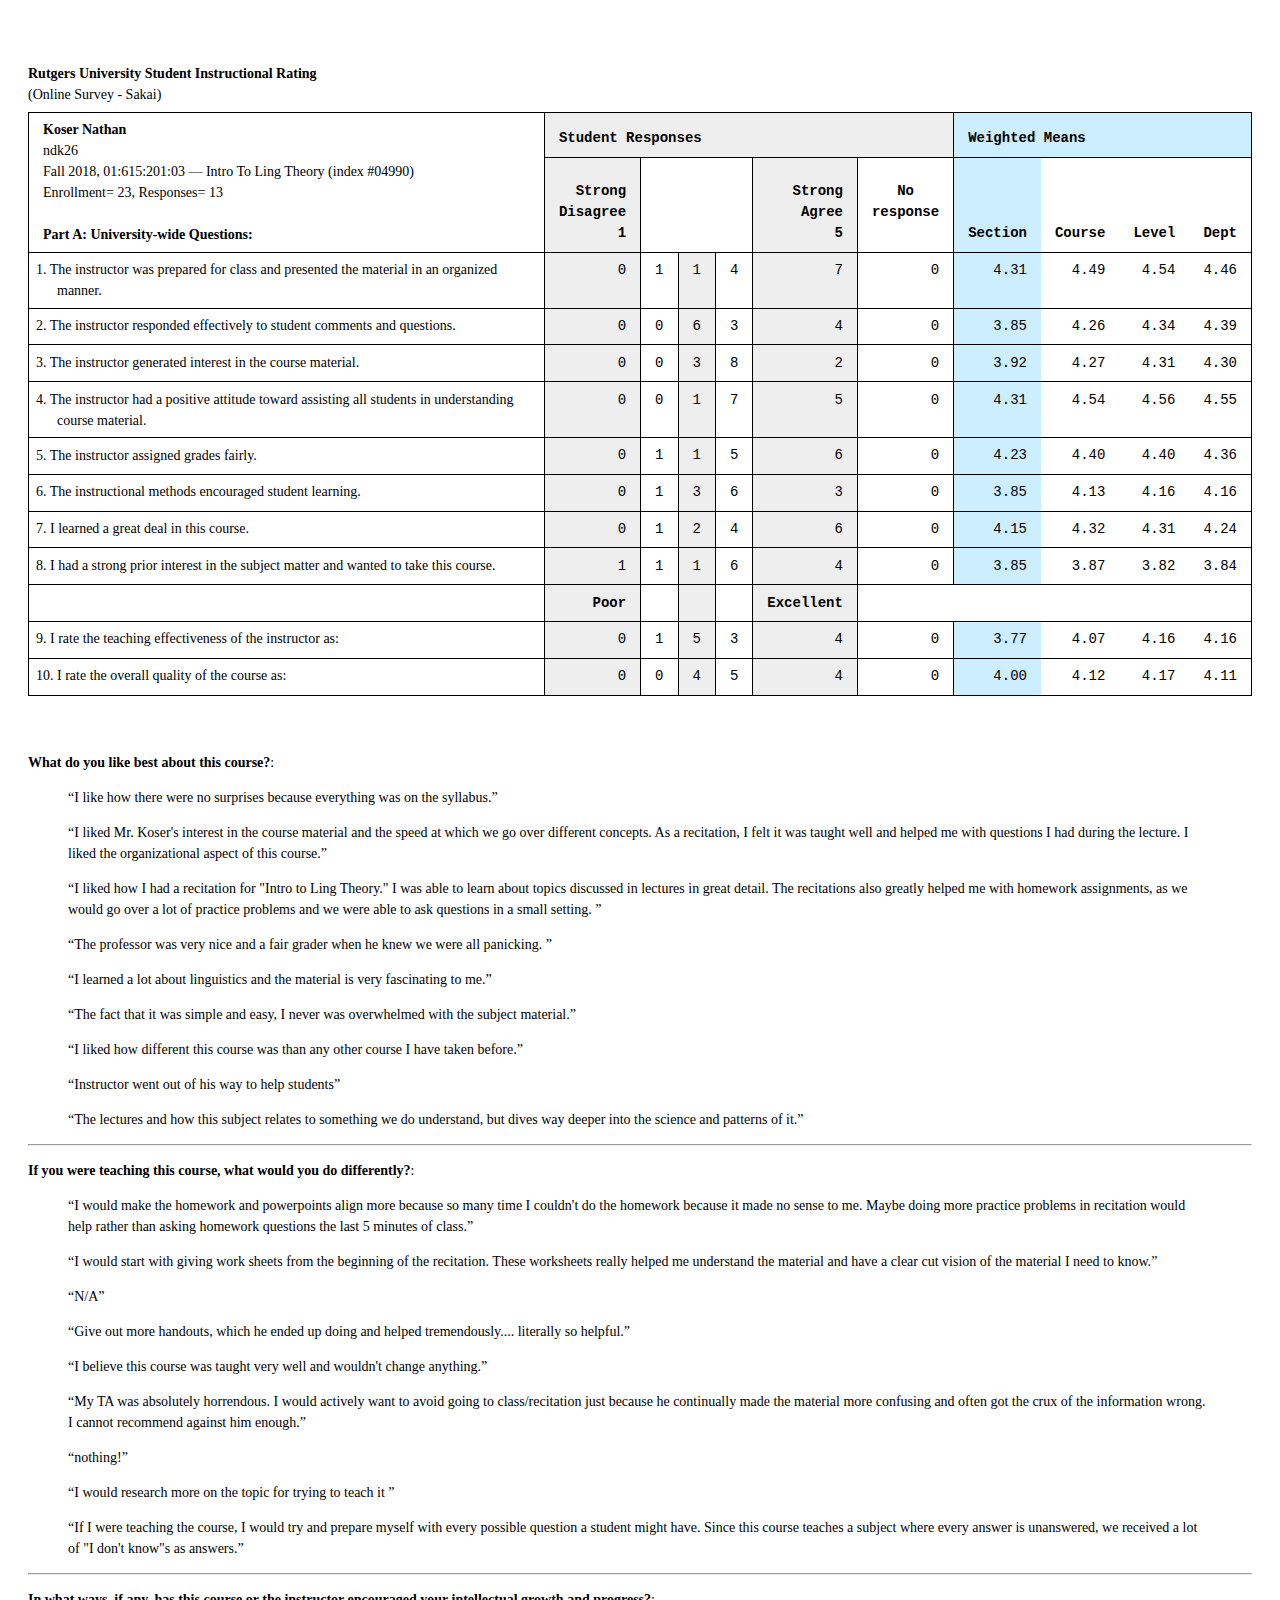
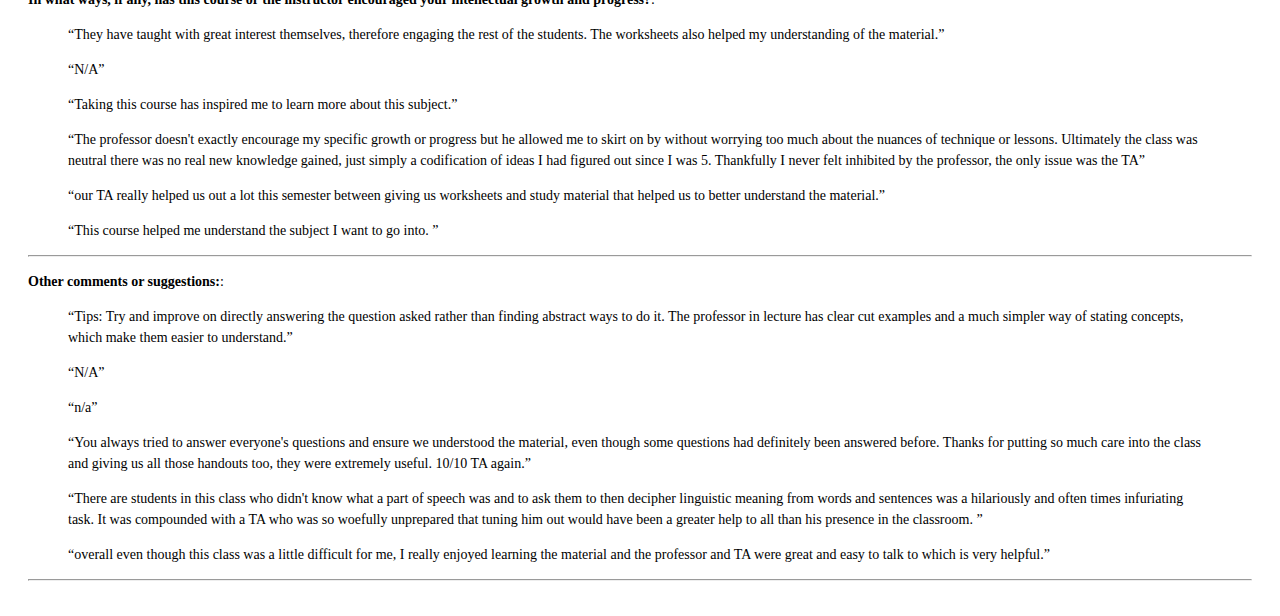
<file: files/f18survey.html>
<!DOCTYPE html>
<html lang="en">
<head>
	<!-- netid=ndk26 -->
	<meta http-equiv="content-type" content="text/html; charset=utf-8">
	<title>Student Instructional Rating Survey, Fall 2018 - Koser Nathan - ndk26</title>
	<style type='text/css' media="all">
		.onepage {  
			page-break-inside: avoid; 
			padding: 1em 2em; }
		.anotherpage { padding: 2em; }
		.error { color: red; font-weight: bold; }
		html, body {
			margin: 0;
			padding: 0; }
		html {
			font-family: Verdana;
			font-size: 14px;
			line-height: 150%; }	
		.noprint { 
			font-size: 12px;
			line-height: 150%;
			background: #ccc;
			margin: 0;
			padding: 1em;
			position: fixed;
			top: 0px;
			left: 0px;
			right: 0px;
			height: 11em;
			z-index: 100; }
		.hidden { display: none; }
		table {
			vertical-align: top;
			text-align: left;
			border: solid 1px black;
			border-collapse: collapse; }
		th { vertical-align: bottom; }
		tr { vertical-align: top; }
		colgroup {
			border-left: 1px solid black;
			border-right: 1px solid black; }
		colgroup.distribution { width: 30px; }
		colgroup.statistics { width: 55px; }
		.mSection { background: #cef; }
		.stats {
			border: 0;
			border-bottom: 1px solid black; }
		caption {
			text-align: left;
			padding-bottom: .5em;
			vertical-align: top; }
		.mono {
			font-family: "Courier New", Courier, monospace;
			text-align: right; }
		td.qText{	
			text-indent: -1.5em;
			padding-left: 2em;
			text-align: left; }
		th.side { vertical-align: top; } 
		.median { background: #FFFFE4; } 
		.deviation { background: #E4FFFF;} 
		col.odd, col.even {	border-left: solid black 1px; }
		col.odd { background: #eee; }
		td, th {
			padding: 1ex 1em;
			border: 1px solid black; }
		tr:hover {
			border-bottom: solid black 2px;
			background: #fffff0; }
		tr:hover .mQuestion {
			font-weight: bold;
			color: #cc0000;
			background: #ffffd0; }
	</style>	
	<style type="text/css" media="print">
		body {
			font-family: Times, "Times New Roman", serif;
			font-size: 8pt; 
			line-height: 150%; }	
		.noprint { display: none; visibility: hidden; }
		.anotherpage { page-break-before: always; }
		.smallText { font-size: 90%; }
		td.stats { font-size: 100%; }
		td.qText { font-size: 100%; }
		.mQuestion { font-weight: bold; }
	</style>
        
	 </head>
<body id='theBody'>
<div class="hidden"><strong>Please download this file before viewing.</strong> If you see this message, the file is <em>not</em> displaying properly, and must be downloaded first.</div><div id='d1534' class='onepage'><p id="s049901534"> &nbsp;</p>
 <table id='t049901534'>
  <caption><strong>Rutgers University Student Instructional Rating</strong> <br>  (Online Survey - Sakai) <br>
     </caption>
  <colgroup span="1" class="questions"></colgroup>
    <colgroup  class="distribution" >
  	<col  class="odd">
    <col  class="even">
    <col  class="odd">
    <col  class="even">
    <col  class="odd">
    <col  class="even">
  </colgroup>

  <colgroup class="statistics" >
  	<col class='mSection'>
  	<col class='mCourse '>
  	<col class='mLevel'>
  	<col class='mDept'>
  </colgroup>
  <thead>
   <tr>
   		<td rowspan='2'><strong>  Koser Nathan    </strong> <br>ndk26 <br> Fall  2018,  01:615:201:03   &mdash; Intro To Ling Theory (index #04990)    <br>
       Enrollment=  23,  Responses= 13   
       <br> <br> <strong>Part A: University-wide Questions:</strong> </td>
   		<th colspan='6' class='mono'  style='text-align: left'>Student Responses
   		
   		<th colspan='4' class='mono' style='text-align: left'>Weighted Means
   		
   </tr>
      <tr>
   
    <th scope="col" class="mono text">Strong<br>Disagree<br>1</th>
    <th scope="col" colspan="3" class='text'></th>
    <th scope="col" class="mono text" >Strong<br>Agree<br>5</th>
    <th scope="col" class="mono" style='text-align: center'>No response<br>&nbsp;</th>
    <th scope="col" class="mono stats">Section</th>
    <th scope="col" class="mono stats  ">Course</th>
    <th scope="col" class="mono stats">Level</th>
    <th scope="col" class="mono stats">Dept</th>

  </tr>
  </thead>
   <tbody> 
		 <tr onclick=''>
		 	<td  class='qText' >1. The instructor was prepared for class and presented the material in an organized manner.</td>
			
			
			<td  class="mono one text ">0</td>
			<td  class="mono two text ">1</td>
			<td  class="mono three text ">1</td>
			<td  class="mono four text ">4</td>
			<td  class="mono five text ">7</td>
			
			<td  class="mono blank">0</td>
			<td  class="mono stats mQuestion">4.31</td>
			<td  class="mono stats  ">4.49</td>
			<td  class="mono stats ">4.54</td>
			<td  class="mono stats mQuestion">4.46</td>
			
  		</tr>		 <tr onclick=''>
		 	<td  class='qText' >2. The instructor responded effectively to student comments and questions.</td>
			
			
			<td  class="mono one text ">0</td>
			<td  class="mono two text ">0</td>
			<td  class="mono three text ">6</td>
			<td  class="mono four text ">3</td>
			<td  class="mono five text ">4</td>
			
			<td  class="mono blank">0</td>
			<td  class="mono stats mQuestion">3.85</td>
			<td  class="mono stats  ">4.26</td>
			<td  class="mono stats ">4.34</td>
			<td  class="mono stats mQuestion">4.39</td>
			
  		</tr>		 <tr onclick=''>
		 	<td  class='qText' >3. The instructor generated interest in the course material.</td>
			
			
			<td  class="mono one text ">0</td>
			<td  class="mono two text ">0</td>
			<td  class="mono three text ">3</td>
			<td  class="mono four text ">8</td>
			<td  class="mono five text ">2</td>
			
			<td  class="mono blank">0</td>
			<td  class="mono stats mQuestion">3.92</td>
			<td  class="mono stats  ">4.27</td>
			<td  class="mono stats ">4.31</td>
			<td  class="mono stats mQuestion">4.30</td>
			
  		</tr>		 <tr onclick=''>
		 	<td  class='qText' >4. The instructor had a positive attitude toward assisting all students in understanding course material.</td>
			
			
			<td  class="mono one text ">0</td>
			<td  class="mono two text ">0</td>
			<td  class="mono three text ">1</td>
			<td  class="mono four text ">7</td>
			<td  class="mono five text ">5</td>
			
			<td  class="mono blank">0</td>
			<td  class="mono stats mQuestion">4.31</td>
			<td  class="mono stats  ">4.54</td>
			<td  class="mono stats ">4.56</td>
			<td  class="mono stats mQuestion">4.55</td>
			
  		</tr>		 <tr onclick=''>
		 	<td  class='qText' >5. The instructor assigned grades fairly.</td>
			
			
			<td  class="mono one text ">0</td>
			<td  class="mono two text ">1</td>
			<td  class="mono three text ">1</td>
			<td  class="mono four text ">5</td>
			<td  class="mono five text ">6</td>
			
			<td  class="mono blank">0</td>
			<td  class="mono stats mQuestion">4.23</td>
			<td  class="mono stats  ">4.40</td>
			<td  class="mono stats ">4.40</td>
			<td  class="mono stats mQuestion">4.36</td>
			
  		</tr>		 <tr onclick=''>
		 	<td  class='qText' >6. The instructional methods encouraged student learning.</td>
			
			
			<td  class="mono one text ">0</td>
			<td  class="mono two text ">1</td>
			<td  class="mono three text ">3</td>
			<td  class="mono four text ">6</td>
			<td  class="mono five text ">3</td>
			
			<td  class="mono blank">0</td>
			<td  class="mono stats mQuestion">3.85</td>
			<td  class="mono stats  ">4.13</td>
			<td  class="mono stats ">4.16</td>
			<td  class="mono stats mQuestion">4.16</td>
			
  		</tr>		 <tr onclick=''>
		 	<td  class='qText' >7. I learned a great deal in this course.</td>
			
			
			<td  class="mono one text ">0</td>
			<td  class="mono two text ">1</td>
			<td  class="mono three text ">2</td>
			<td  class="mono four text ">4</td>
			<td  class="mono five text ">6</td>
			
			<td  class="mono blank">0</td>
			<td  class="mono stats mQuestion">4.15</td>
			<td  class="mono stats  ">4.32</td>
			<td  class="mono stats ">4.31</td>
			<td  class="mono stats mQuestion">4.24</td>
			
  		</tr>		 <tr onclick=''>
		 	<td  class='qText' >8. I had a strong prior interest in the subject matter and wanted to take this course.</td>
			
			
			<td  class="mono one text ">1</td>
			<td  class="mono two text ">1</td>
			<td  class="mono three text ">1</td>
			<td  class="mono four text ">6</td>
			<td  class="mono five text ">4</td>
			
			<td  class="mono blank">0</td>
			<td  class="mono stats mQuestion">3.85</td>
			<td  class="mono stats  ">3.87</td>
			<td  class="mono stats ">3.82</td>
			<td  class="mono stats mQuestion">3.84</td>
			
  		</tr><tr><td>&nbsp;<th scope='col' class='mono text'>Poor<th scope='col' class='mono text'><th scope='col' class='mono text'><th scope='col' class='mono text'><th scope='col' class='mono text'>Excellent<td colspan='5'>&nbsp;</tr>		 <tr onclick=''>
		 	<td  class='qText' >9. I rate the teaching effectiveness of the instructor as:</td>
			
			
			<td  class="mono one text ">0</td>
			<td  class="mono two text ">1</td>
			<td  class="mono three text ">5</td>
			<td  class="mono four text ">3</td>
			<td  class="mono five text ">4</td>
			
			<td  class="mono blank">0</td>
			<td  class="mono stats mQuestion">3.77</td>
			<td  class="mono stats  ">4.07</td>
			<td  class="mono stats ">4.16</td>
			<td  class="mono stats mQuestion">4.16</td>
			
  		</tr>		 <tr onclick=''>
		 	<td  class='qText' >10. I rate the overall quality of the course as:</td>
			
			
			<td  class="mono one text ">0</td>
			<td  class="mono two text ">0</td>
			<td  class="mono three text ">4</td>
			<td  class="mono four text ">5</td>
			<td  class="mono five text ">4</td>
			
			<td  class="mono blank">0</td>
			<td  class="mono stats mQuestion">4.00</td>
			<td  class="mono stats  ">4.12</td>
			<td  class="mono stats ">4.17</td>
			<td  class="mono stats mQuestion">4.11</td>
			
  		</tr></table></div><div class="anotherpage">

<p><strong>What do you like best about this course?</strong>: 
<blockquote><p><q>I like how there were no surprises because everything was on the syllabus.</q></p></blockquote>
<blockquote><p><q>I liked Mr. Koser&#039;s interest in the course material and the speed at which we go over different concepts. As a recitation, I felt it was taught well and helped me with questions I had during the lecture. I liked the organizational aspect of this course.</q></p></blockquote>
<blockquote><p><q>I liked how I had a recitation for &quot;Intro to Ling Theory.&quot; I was able to learn about topics discussed in lectures in great detail. The recitations also greatly helped me with homework assignments, as we would go over a lot of practice problems and we were able to ask questions in a small setting. </q></p></blockquote>
<blockquote><p><q>The professor was very nice and a fair grader when he knew we were all panicking. </q></p></blockquote>
<blockquote><p><q>I learned a lot about linguistics and the material is very fascinating to me.</q></p></blockquote>
<blockquote><p><q>The fact that it was simple and easy, I never was overwhelmed with the subject material.</q></p></blockquote>
<blockquote><p><q>I liked how different this course was than any other course I have taken before.</q></p></blockquote>
<blockquote><p><q>Instructor went out of his way to help students</q></p></blockquote>
<blockquote><p><q>The lectures and how this subject relates to something we do understand, but dives way deeper into the science and patterns of it.</q></p></blockquote><hr>
<p><strong>If you were teaching this course, what would you do differently?</strong>: 
<blockquote><p><q>I would make the homework and powerpoints align more because so many time I couldn&#039;t do the homework because it made no sense to me.  Maybe doing more practice problems in recitation would help rather than asking homework questions the last 5 minutes of class.</q></p></blockquote>
<blockquote><p><q>I would start with giving work sheets from the beginning of the recitation. These worksheets really helped me understand the material and have a clear cut vision of the material I need to know.</q></p></blockquote>
<blockquote><p><q>N/A</q></p></blockquote>
<blockquote><p><q>Give out more handouts, which he ended up doing and helped tremendously.... literally so helpful.</q></p></blockquote>
<blockquote><p><q>I believe this course was taught very well and wouldn&#039;t change anything.</q></p></blockquote>
<blockquote><p><q>My TA was absolutely horrendous. I would actively want to avoid going to class/recitation just because he continually made the material more confusing and often got the crux of the information wrong. I cannot recommend against him enough.</q></p></blockquote>
<blockquote><p><q>nothing!</q></p></blockquote>
<blockquote><p><q>I would research more on the topic for trying to teach it </q></p></blockquote>
<blockquote><p><q>If I were teaching the course, I would try and prepare myself with every possible question a student might have. Since this course teaches a subject where every answer is unanswered, we received a lot of &quot;I don&#039;t know&quot;s as answers.</q></p></blockquote><hr>
<p><strong>In what ways, if any, has this course or the instructor encouraged your intellectual growth and progress?</strong>: 
<blockquote><p><q>They have taught with great interest themselves, therefore engaging the rest of the students. The worksheets also helped my understanding of the material.</q></p></blockquote>
<blockquote><p><q>N/A</q></p></blockquote>
<blockquote><p><q>Taking this course has inspired me to learn more about this subject.</q></p></blockquote>
<blockquote><p><q>The professor doesn&#039;t exactly encourage my specific growth or progress but he allowed me to skirt on by without worrying too much about the nuances of technique or lessons. Ultimately the class was neutral there was no real new knowledge gained, just simply a codification of ideas I had figured out since I was 5. Thankfully I never felt inhibited by the professor, the only issue was the TA</q></p></blockquote>
<blockquote><p><q>our TA really helped us out a lot this semester between giving us worksheets and study material that helped us to better understand the material.</q></p></blockquote>
<blockquote><p><q>This course helped me understand the subject I want to go into. </q></p></blockquote><hr>
<p><strong>Other comments or suggestions:</strong>: 
<blockquote><p><q>Tips: Try and improve on directly answering the question asked rather than finding abstract ways to do it. The professor in lecture has clear cut examples and a much simpler way of stating concepts, which make them easier to understand.</q></p></blockquote>
<blockquote><p><q>N/A</q></p></blockquote>
<blockquote><p><q>n/a</q></p></blockquote>
<blockquote><p><q>You always tried to answer everyone&#039;s questions and ensure we understood the material, even though some questions had definitely been answered before. Thanks for putting so much care into the class and giving us all those handouts too, they were extremely useful. 10/10 TA again.</q></p></blockquote>
<blockquote><p><q>There are students in this class who didn&#039;t know what a part of speech was and to ask them to then decipher linguistic meaning from words and sentences was a hilariously and often times infuriating task. It was compounded with a TA who was so woefully unprepared that tuning him out would have been a greater help to all than his presence in the classroom. </q></p></blockquote>
<blockquote><p><q>overall even though this class was a little difficult for me, I really enjoyed learning the material and the professor and TA were great and easy to talk to which is very helpful.</q></p></blockquote><hr></div>
</body></html>
</file>
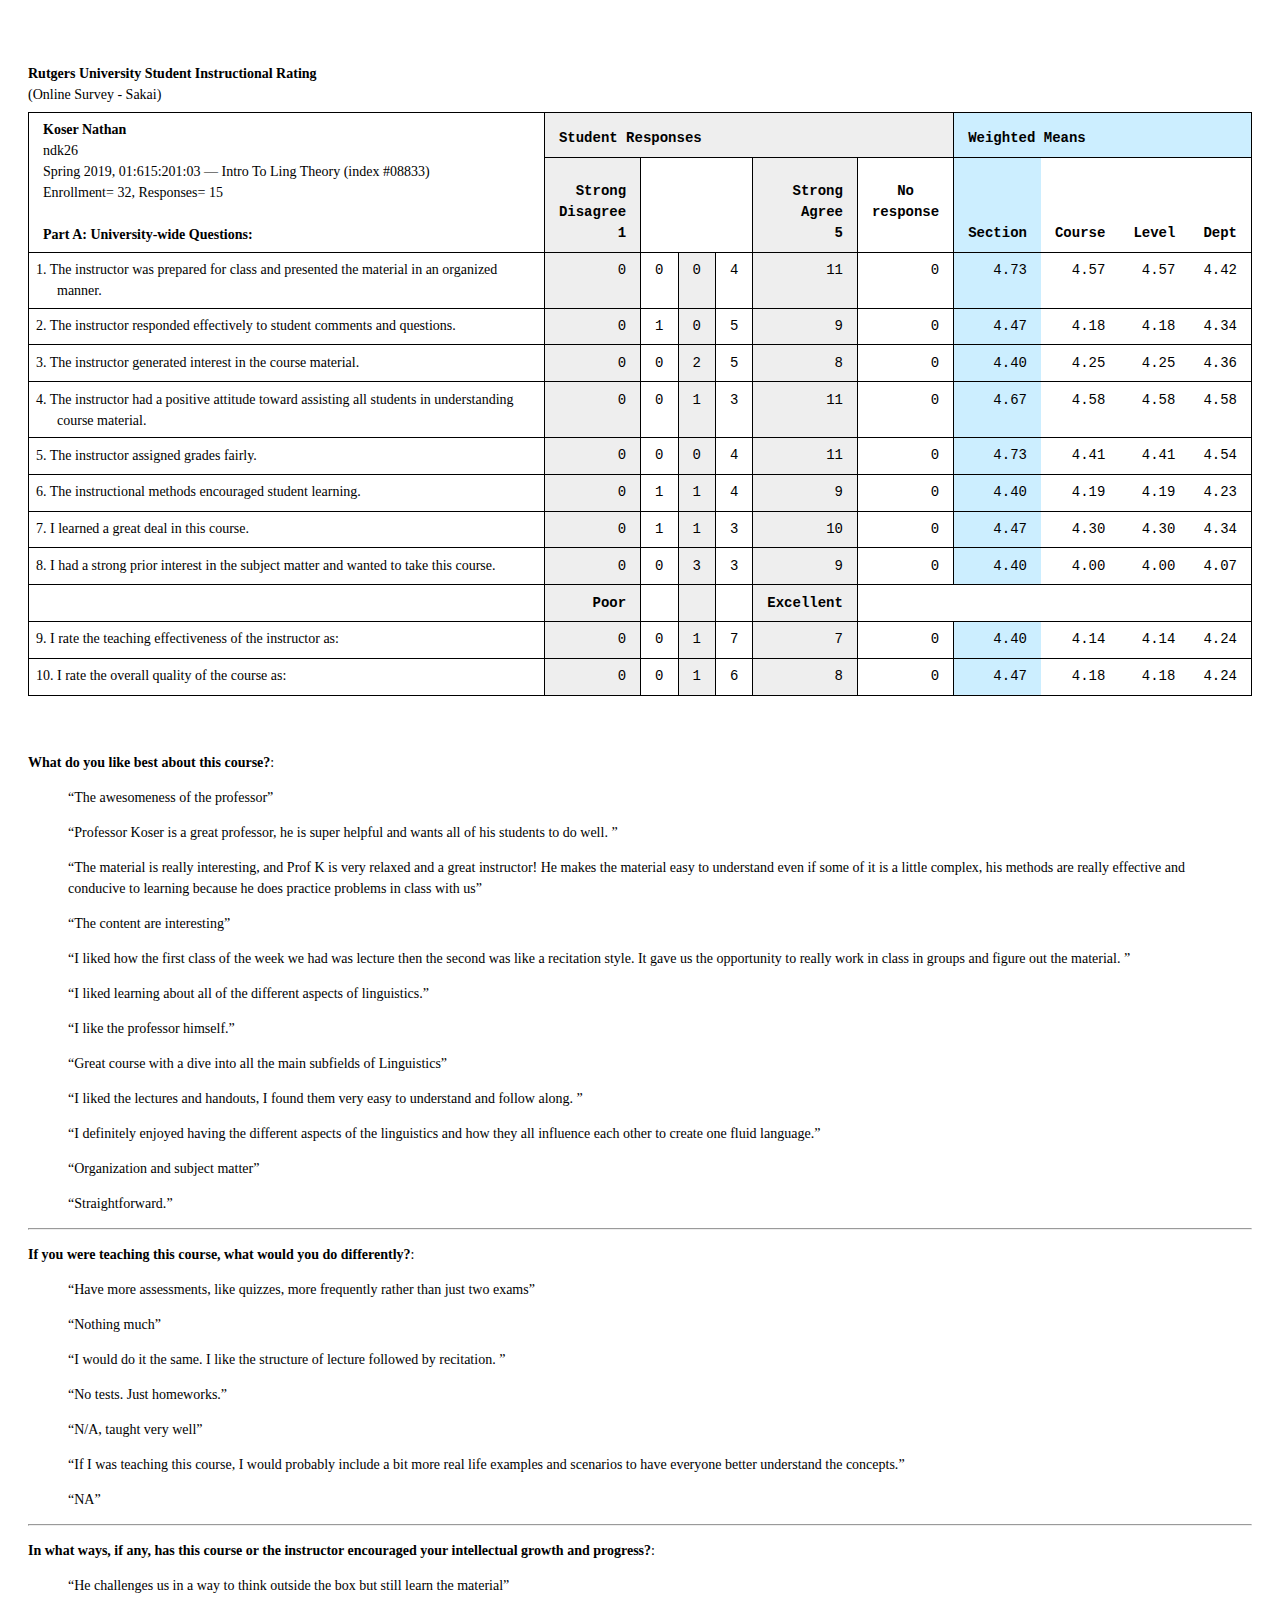
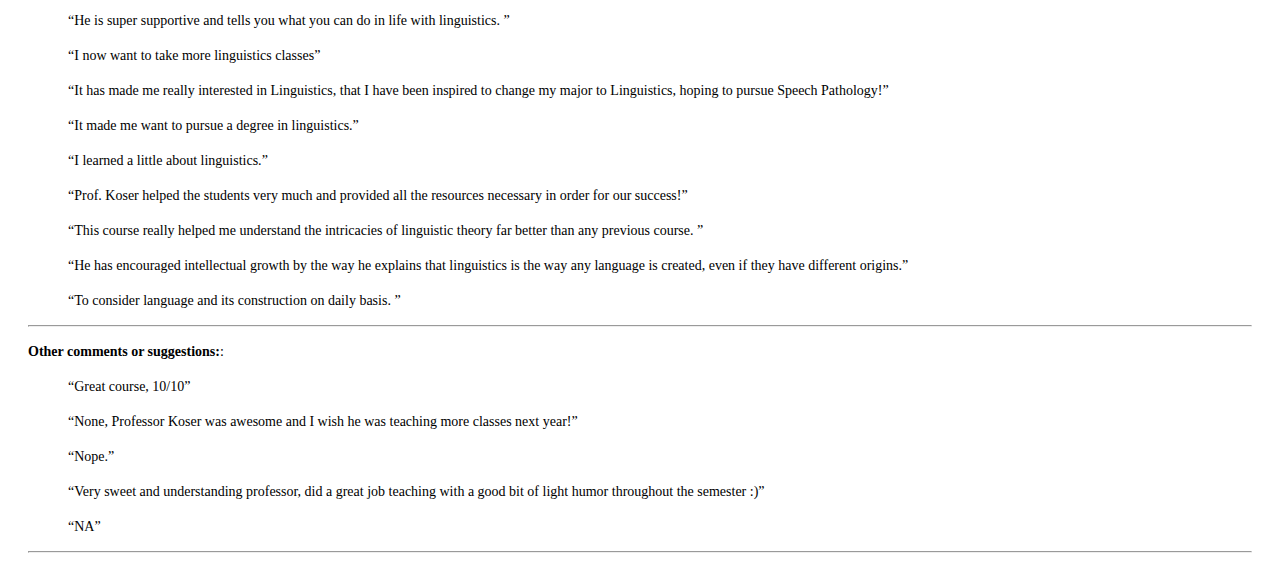
<file: files/s19survey.html>
<!DOCTYPE html>
<html lang="en">
<head>
	<!-- netid=ndk26 -->
	<meta http-equiv="content-type" content="text/html; charset=utf-8">
	<title>Student Instructional Rating Survey, Spring 2019 - Koser Nathan - ndk26</title>
	<style type='text/css' media="all">
		.onepage {  
			page-break-inside: avoid; 
			padding: 1em 2em; }
		.anotherpage { padding: 2em; }
		.error { color: red; font-weight: bold; }
		html, body {
			margin: 0;
			padding: 0; }
		html {
			font-family: Verdana;
			font-size: 14px;
			line-height: 150%; }	
		.noprint { 
			font-size: 12px;
			line-height: 150%;
			background: #ccc;
			margin: 0;
			padding: 1em;
			position: fixed;
			top: 0px;
			left: 0px;
			right: 0px;
			height: 11em;
			z-index: 100; }
		.hidden { display: none; }
		table {
			vertical-align: top;
			text-align: left;
			border: solid 1px black;
			border-collapse: collapse; }
		th { vertical-align: bottom; }
		tr { vertical-align: top; }
		colgroup {
			border-left: 1px solid black;
			border-right: 1px solid black; }
		colgroup.distribution { width: 30px; }
		colgroup.statistics { width: 55px; }
		.mSection { background: #cef; }
		.stats {
			border: 0;
			border-bottom: 1px solid black; }
		caption {
			text-align: left;
			padding-bottom: .5em;
			vertical-align: top; }
		.mono {
			font-family: "Courier New", Courier, monospace;
			text-align: right; }
		td.qText{	
			text-indent: -1.5em;
			padding-left: 2em;
			text-align: left; }
		th.side { vertical-align: top; } 
		.median { background: #FFFFE4; } 
		.deviation { background: #E4FFFF;} 
		col.odd, col.even {	border-left: solid black 1px; }
		col.odd { background: #eee; }
		td, th {
			padding: 1ex 1em;
			border: 1px solid black; }
		tr:hover {
			border-bottom: solid black 2px;
			background: #fffff0; }
		tr:hover .mQuestion {
			font-weight: bold;
			color: #cc0000;
			background: #ffffd0; }
	</style>	
	<style type="text/css" media="print">
		body {
			font-family: Times, "Times New Roman", serif;
			font-size: 8pt; 
			line-height: 150%; }	
		.noprint { display: none; visibility: hidden; }
		.anotherpage { page-break-before: always; }
		.smallText { font-size: 90%; }
		td.stats { font-size: 100%; }
		td.qText { font-size: 100%; }
		.mQuestion { font-weight: bold; }
	</style>
        
	 </head>
<body id='theBody'>
<div class="hidden"><strong>Please download this file before viewing.</strong> If you see this message, the file is <em>not</em> displaying properly, and must be downloaded first.</div><div id='d703' class='onepage'><p id="s08833703"> &nbsp;</p>
 <table id='t08833703'>
  <caption><strong>Rutgers University Student Instructional Rating</strong> <br>  (Online Survey - Sakai) <br>
     </caption>
  <colgroup span="1" class="questions"></colgroup>
    <colgroup  class="distribution" >
  	<col  class="odd">
    <col  class="even">
    <col  class="odd">
    <col  class="even">
    <col  class="odd">
    <col  class="even">
  </colgroup>

  <colgroup class="statistics" >
  	<col class='mSection'>
  	<col class='mCourse '>
  	<col class='mLevel'>
  	<col class='mDept'>
  </colgroup>
  <thead>
   <tr>
   		<td rowspan='2'><strong>  Koser Nathan    </strong> <br>ndk26 <br> Spring  2019,  01:615:201:03   &mdash; Intro To Ling Theory (index #08833)    <br>
       Enrollment=  32,  Responses= 15   
       <br> <br> <strong>Part A: University-wide Questions:</strong> </td>
   		<th colspan='6' class='mono'  style='text-align: left'>Student Responses
   		
   		<th colspan='4' class='mono' style='text-align: left'>Weighted Means
   		
   </tr>
      <tr>
   
    <th scope="col" class="mono text">Strong<br>Disagree<br>1</th>
    <th scope="col" colspan="3" class='text'></th>
    <th scope="col" class="mono text" >Strong<br>Agree<br>5</th>
    <th scope="col" class="mono" style='text-align: center'>No response<br>&nbsp;</th>
    <th scope="col" class="mono stats">Section</th>
    <th scope="col" class="mono stats  ">Course</th>
    <th scope="col" class="mono stats">Level</th>
    <th scope="col" class="mono stats">Dept</th>

  </tr>
  </thead>
   <tbody> 
		 <tr onclick=''>
		 	<td  class='qText' >1. The instructor was prepared for class and presented the material in an organized manner.</td>
			
			
			<td  class="mono one text ">0</td>
			<td  class="mono two text ">0</td>
			<td  class="mono three text ">0</td>
			<td  class="mono four text ">4</td>
			<td  class="mono five text ">11</td>
			
			<td  class="mono blank">0</td>
			<td  class="mono stats mQuestion">4.73</td>
			<td  class="mono stats  ">4.57</td>
			<td  class="mono stats ">4.57</td>
			<td  class="mono stats mQuestion">4.42</td>
			
  		</tr>		 <tr onclick=''>
		 	<td  class='qText' >2. The instructor responded effectively to student comments and questions.</td>
			
			
			<td  class="mono one text ">0</td>
			<td  class="mono two text ">1</td>
			<td  class="mono three text ">0</td>
			<td  class="mono four text ">5</td>
			<td  class="mono five text ">9</td>
			
			<td  class="mono blank">0</td>
			<td  class="mono stats mQuestion">4.47</td>
			<td  class="mono stats  ">4.18</td>
			<td  class="mono stats ">4.18</td>
			<td  class="mono stats mQuestion">4.34</td>
			
  		</tr>		 <tr onclick=''>
		 	<td  class='qText' >3. The instructor generated interest in the course material.</td>
			
			
			<td  class="mono one text ">0</td>
			<td  class="mono two text ">0</td>
			<td  class="mono three text ">2</td>
			<td  class="mono four text ">5</td>
			<td  class="mono five text ">8</td>
			
			<td  class="mono blank">0</td>
			<td  class="mono stats mQuestion">4.40</td>
			<td  class="mono stats  ">4.25</td>
			<td  class="mono stats ">4.25</td>
			<td  class="mono stats mQuestion">4.36</td>
			
  		</tr>		 <tr onclick=''>
		 	<td  class='qText' >4. The instructor had a positive attitude toward assisting all students in understanding course material.</td>
			
			
			<td  class="mono one text ">0</td>
			<td  class="mono two text ">0</td>
			<td  class="mono three text ">1</td>
			<td  class="mono four text ">3</td>
			<td  class="mono five text ">11</td>
			
			<td  class="mono blank">0</td>
			<td  class="mono stats mQuestion">4.67</td>
			<td  class="mono stats  ">4.58</td>
			<td  class="mono stats ">4.58</td>
			<td  class="mono stats mQuestion">4.58</td>
			
  		</tr>		 <tr onclick=''>
		 	<td  class='qText' >5. The instructor assigned grades fairly.</td>
			
			
			<td  class="mono one text ">0</td>
			<td  class="mono two text ">0</td>
			<td  class="mono three text ">0</td>
			<td  class="mono four text ">4</td>
			<td  class="mono five text ">11</td>
			
			<td  class="mono blank">0</td>
			<td  class="mono stats mQuestion">4.73</td>
			<td  class="mono stats  ">4.41</td>
			<td  class="mono stats ">4.41</td>
			<td  class="mono stats mQuestion">4.54</td>
			
  		</tr>		 <tr onclick=''>
		 	<td  class='qText' >6. The instructional methods encouraged student learning.</td>
			
			
			<td  class="mono one text ">0</td>
			<td  class="mono two text ">1</td>
			<td  class="mono three text ">1</td>
			<td  class="mono four text ">4</td>
			<td  class="mono five text ">9</td>
			
			<td  class="mono blank">0</td>
			<td  class="mono stats mQuestion">4.40</td>
			<td  class="mono stats  ">4.19</td>
			<td  class="mono stats ">4.19</td>
			<td  class="mono stats mQuestion">4.23</td>
			
  		</tr>		 <tr onclick=''>
		 	<td  class='qText' >7. I learned a great deal in this course.</td>
			
			
			<td  class="mono one text ">0</td>
			<td  class="mono two text ">1</td>
			<td  class="mono three text ">1</td>
			<td  class="mono four text ">3</td>
			<td  class="mono five text ">10</td>
			
			<td  class="mono blank">0</td>
			<td  class="mono stats mQuestion">4.47</td>
			<td  class="mono stats  ">4.30</td>
			<td  class="mono stats ">4.30</td>
			<td  class="mono stats mQuestion">4.34</td>
			
  		</tr>		 <tr onclick=''>
		 	<td  class='qText' >8. I had a strong prior interest in the subject matter and wanted to take this course.</td>
			
			
			<td  class="mono one text ">0</td>
			<td  class="mono two text ">0</td>
			<td  class="mono three text ">3</td>
			<td  class="mono four text ">3</td>
			<td  class="mono five text ">9</td>
			
			<td  class="mono blank">0</td>
			<td  class="mono stats mQuestion">4.40</td>
			<td  class="mono stats  ">4.00</td>
			<td  class="mono stats ">4.00</td>
			<td  class="mono stats mQuestion">4.07</td>
			
  		</tr><tr><td>&nbsp;<th scope='col' class='mono text'>Poor<th scope='col' class='mono text'><th scope='col' class='mono text'><th scope='col' class='mono text'><th scope='col' class='mono text'>Excellent<td colspan='5'>&nbsp;</tr>		 <tr onclick=''>
		 	<td  class='qText' >9. I rate the teaching effectiveness of the instructor as:</td>
			
			
			<td  class="mono one text ">0</td>
			<td  class="mono two text ">0</td>
			<td  class="mono three text ">1</td>
			<td  class="mono four text ">7</td>
			<td  class="mono five text ">7</td>
			
			<td  class="mono blank">0</td>
			<td  class="mono stats mQuestion">4.40</td>
			<td  class="mono stats  ">4.14</td>
			<td  class="mono stats ">4.14</td>
			<td  class="mono stats mQuestion">4.24</td>
			
  		</tr>		 <tr onclick=''>
		 	<td  class='qText' >10. I rate the overall quality of the course as:</td>
			
			
			<td  class="mono one text ">0</td>
			<td  class="mono two text ">0</td>
			<td  class="mono three text ">1</td>
			<td  class="mono four text ">6</td>
			<td  class="mono five text ">8</td>
			
			<td  class="mono blank">0</td>
			<td  class="mono stats mQuestion">4.47</td>
			<td  class="mono stats  ">4.18</td>
			<td  class="mono stats ">4.18</td>
			<td  class="mono stats mQuestion">4.24</td>
			
  		</tr></table></div><div class="anotherpage">

<p><strong>What do you like best about this course?</strong>: 
<blockquote><p><q>The awesomeness of the professor</q></p></blockquote>
<blockquote><p><q>Professor Koser is a great professor, he is super helpful and wants all of his students to do well. </q></p></blockquote>
<blockquote><p><q>The material is really interesting, and Prof K is very relaxed and a great instructor! He makes the material easy to understand even if some of it is a little complex, his methods are really effective and conducive to learning because he does practice problems in class with us</q></p></blockquote>
<blockquote><p><q>The content are interesting</q></p></blockquote>
<blockquote><p><q>I liked how the first class of the week we had was lecture then the second was like a recitation style. It gave us the opportunity to really work in class in groups and figure out the material.&nbsp;</q></p></blockquote>
<blockquote><p><q>I liked learning about all of the different aspects of linguistics.</q></p></blockquote>
<blockquote><p><q>I like the professor himself.</q></p></blockquote>
<blockquote><p><q>Great course with a dive into all the main subfields of Linguistics</q></p></blockquote>
<blockquote><p><q>I liked the lectures and handouts, I found them very easy to understand and follow along. </q></p></blockquote>
<blockquote><p><q>I definitely enjoyed having the different aspects of the linguistics and how they all influence each other to create one fluid language.</q></p></blockquote>
<blockquote><p><q>Organization and subject matter</q></p></blockquote>
<blockquote><p><q>Straightforward.</q></p></blockquote><hr>
<p><strong>If you were teaching this course, what would you do differently?</strong>: 
<blockquote><p><q>Have more assessments, like quizzes, more frequently rather than just two exams</q></p></blockquote>
<blockquote><p><q>Nothing much</q></p></blockquote>
<blockquote><p><q>I would do it the same. I like the structure of lecture followed by recitation. </q></p></blockquote>
<blockquote><p><q>No tests. Just homeworks.</q></p></blockquote>
<blockquote><p><q>N/A, taught very well</q></p></blockquote>
<blockquote><p><q>If I was teaching this course, I would probably include a bit more real life examples and scenarios to have everyone better understand the concepts.</q></p></blockquote>
<blockquote><p><q>NA</q></p></blockquote><hr>
<p><strong>In what ways, if any, has this course or the instructor encouraged your intellectual growth and progress?</strong>: 
<blockquote><p><q>He challenges us in a way to think outside the box but still learn the material</q></p></blockquote>
<blockquote><p><q>He is super supportive and tells you what you can do in life with linguistics. </q></p></blockquote>
<blockquote><p><q>I now want to take more linguistics classes</q></p></blockquote>
<blockquote><p><q>It has made me really interested in Linguistics, that I have been inspired to change my major to Linguistics, hoping to pursue Speech Pathology!</q></p></blockquote>
<blockquote><p><q>It made me want to pursue a degree in linguistics.</q></p></blockquote>
<blockquote><p><q>I learned a little about linguistics.</q></p></blockquote>
<blockquote><p><q>Prof. Koser helped the students very much and provided all the resources necessary in order for our success!</q></p></blockquote>
<blockquote><p><q>This course really helped me understand the intricacies of linguistic theory far better than any previous course. </q></p></blockquote>
<blockquote><p><q>He has encouraged intellectual growth by the way he explains that linguistics is the way any language is created, even if they have different origins.</q></p></blockquote>
<blockquote><p><q>To consider language and its construction on daily basis. </q></p></blockquote><hr>
<p><strong>Other comments or suggestions:</strong>: 
<blockquote><p><q>Great course, 10/10</q></p></blockquote>
<blockquote><p><q>None, Professor Koser was awesome and I wish he was teaching more classes next year!</q></p></blockquote>
<blockquote><p><q>Nope.</q></p></blockquote>
<blockquote><p><q>Very sweet and understanding professor, did a great job teaching with a good bit of light humor throughout the semester :)</q></p></blockquote>
<blockquote><p><q>NA</q></p></blockquote><hr></div>
</body></html>
</file>
